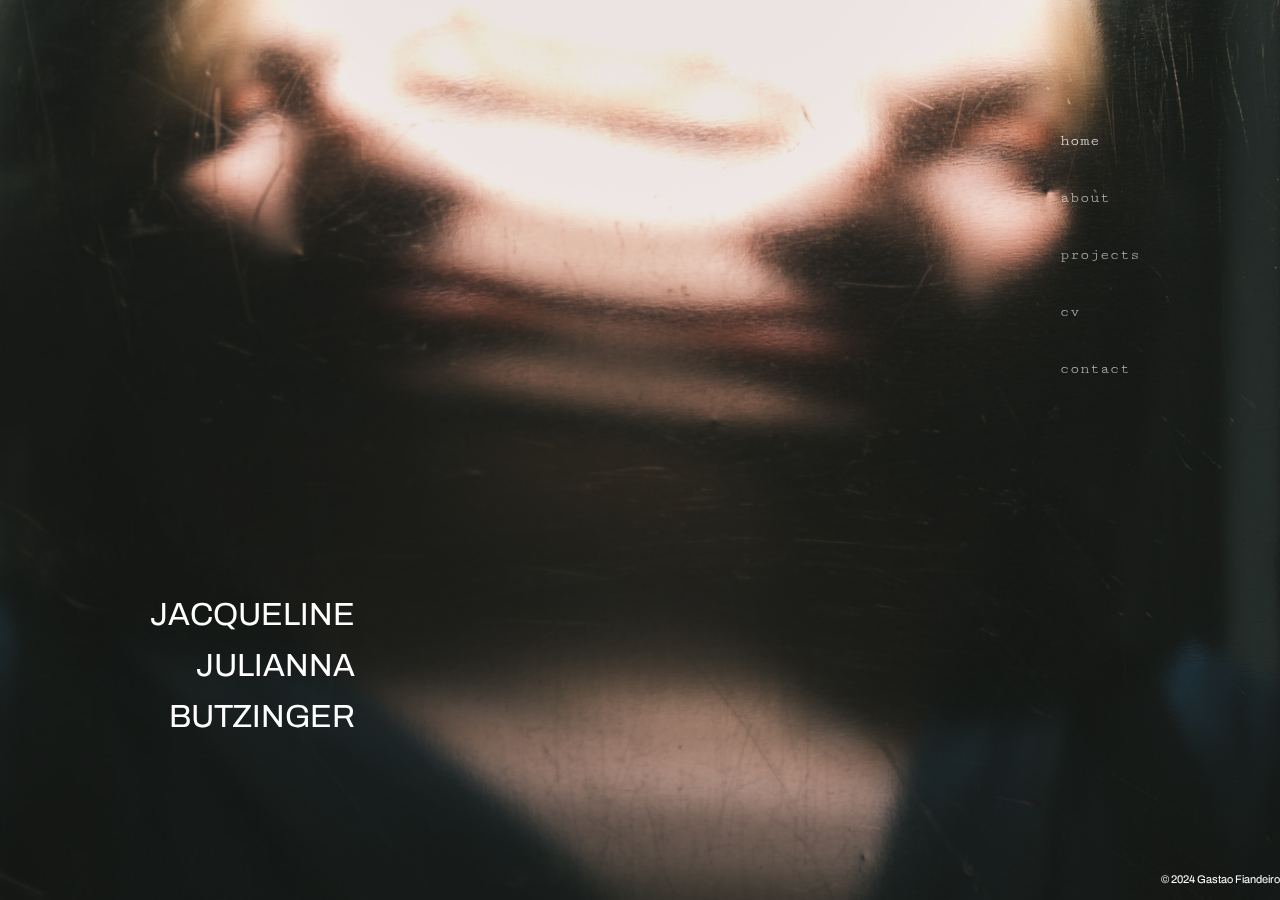
<file: index.html>
<!DOCTYPE html>
<html lang="en">
<head>
    <meta charset="UTF-8">
    <meta name="viewport" content="width=device-width, initial-scale=1.0">
    <title>My Website</title>
    <link rel="preconnect" href="https://fonts.googleapis.com">
    <link rel="preconnect" href="https://fonts.gstatic.com" crossorigin>
    <link href="https://fonts.googleapis.com/css2?family=Archivo:ital,wght@0,100..900;1,100..900&family=Cutive+Mono&display=swap" rel="stylesheet">
    <!-- Link to the external CSS file -->
    <link rel="stylesheet" href="css/style.css">
</head>
<body id="home-page">
    <nav>
        <ul class="nav-bar">
            <li class="active"><a href="#home">home</a></li>
            <li><a href="about.html">about</a></li>
            <li><a href="projects.html">projects</a></li>
            <li><a href="cv.html">cv</a></li>
            <li><a href="contact.html">contact</a></li>
        </ul>
    </nav>
    <header>
        <div class="header-text">
            <p>JACQUELINE</p>
            <p>JULIANNA</p>
            <p>BUTZINGER</p>
        </div>
    </header>
    <main>
    </main>
    <footer class="footer">
        <p>
            <a href="https://www.gastaofiandeiro.com">© 2024 Gastao Fiandeiro</a>
        </p>
    </footer>
</body>
</html>
</file>
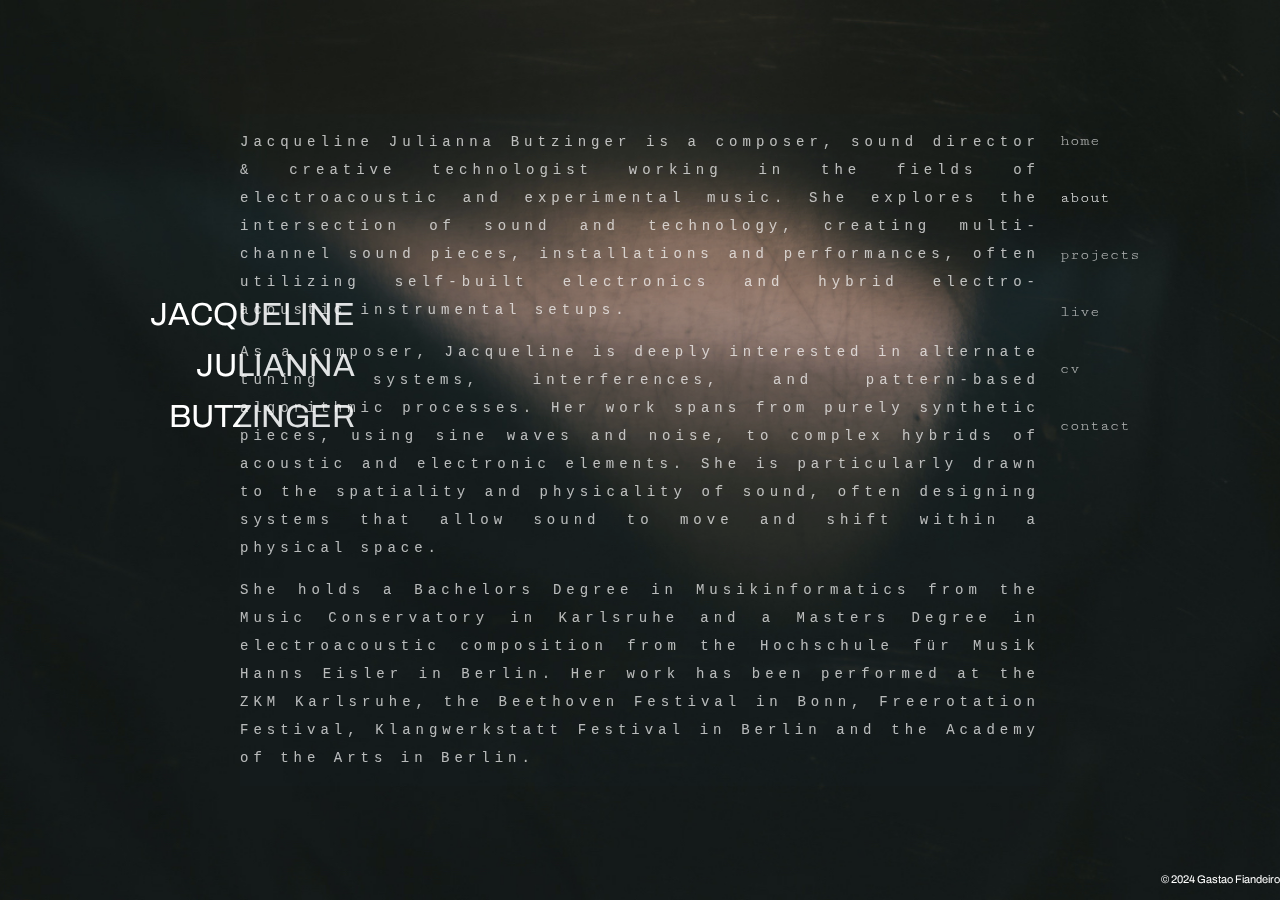
<file: about.html>
<!DOCTYPE html>
<html lang="en">
<head>
    <meta charset="UTF-8">
    <meta name="viewport" content="width=device-width, initial-scale=1.0">
    <title>about</title>
    <link rel="preconnect" href="https://fonts.googleapis.com">
    <link rel="preconnect" href="https://fonts.gstatic.com" crossorigin>
    <link href="https://fonts.googleapis.com/css2?family=Archivo:ital,wght@0,100..900;1,100..900&family=Cutive+Mono&display=swap" rel="stylesheet">
    <!-- Link to the external CSS file -->
    <link rel="stylesheet" href="css/style.css">
</head>
<body id="about">
    <nav>
        <ul class="nav-bar">
            <li><a href="index.html">home</a></li>
            <li class="active"><a href="about.html">about</a></li>
            <li><a href="projects.html">projects</a></li>
            <li><a href="live.html">live</a></li>
            <li><a href="cv.html">cv</a></li>
            <li><a href="contact.html">contact</a></li>
        </ul>
    </nav>
    <header>
        <div class="header-text">
            <p>JACQUELINE</p>
            <p>JULIANNA</p>
            <p>BUTZINGER</p>
        </div>
    </header>
    <main>
        <div id="about-container">
        <section id="about-text">
        <p> Jacqueline Julianna Butzinger is a composer, sound director & creative technologist working in the fields of 
            electroacoustic and experimental music. She explores the intersection of sound and technology, creating multi-channel sound pieces, 
            installations and performances, often utilizing self-built electronics and hybrid electro-acoustic instrumental setups.
        </p>

        <p> As a composer, Jacqueline is deeply interested in alternate tuning systems, interferences, 
            and pattern-based algorithmic processes. Her work spans from purely synthetic pieces, using sine waves and noise, 
            to complex hybrids of acoustic and electronic elements. 
            She is particularly drawn to the spatiality and physicality of sound, often designing systems that allow sound to move and shift within a physical space.

        </p>
        <p> She holds a Bachelors Degree in Musikinformatics from the Music Conservatory in Karlsruhe and a Masters Degree in electroacoustic composition from the Hochschule für Musik Hanns Eisler in Berlin. 
            Her work has been performed at the ZKM Karlsruhe, the Beethoven Festival in Bonn, Freerotation Festival, Klangwerkstatt Festival in Berlin and the Academy of the Arts in Berlin.
        </p>

        </section>
        </div>
    </main>
    <footer class="footer">
        <p>
            <a href="https://www.gastaofiandeiro.com">© 2024 Gastao Fiandeiro</a>
        </p>
    </footer>
</body>
</html>
</file>
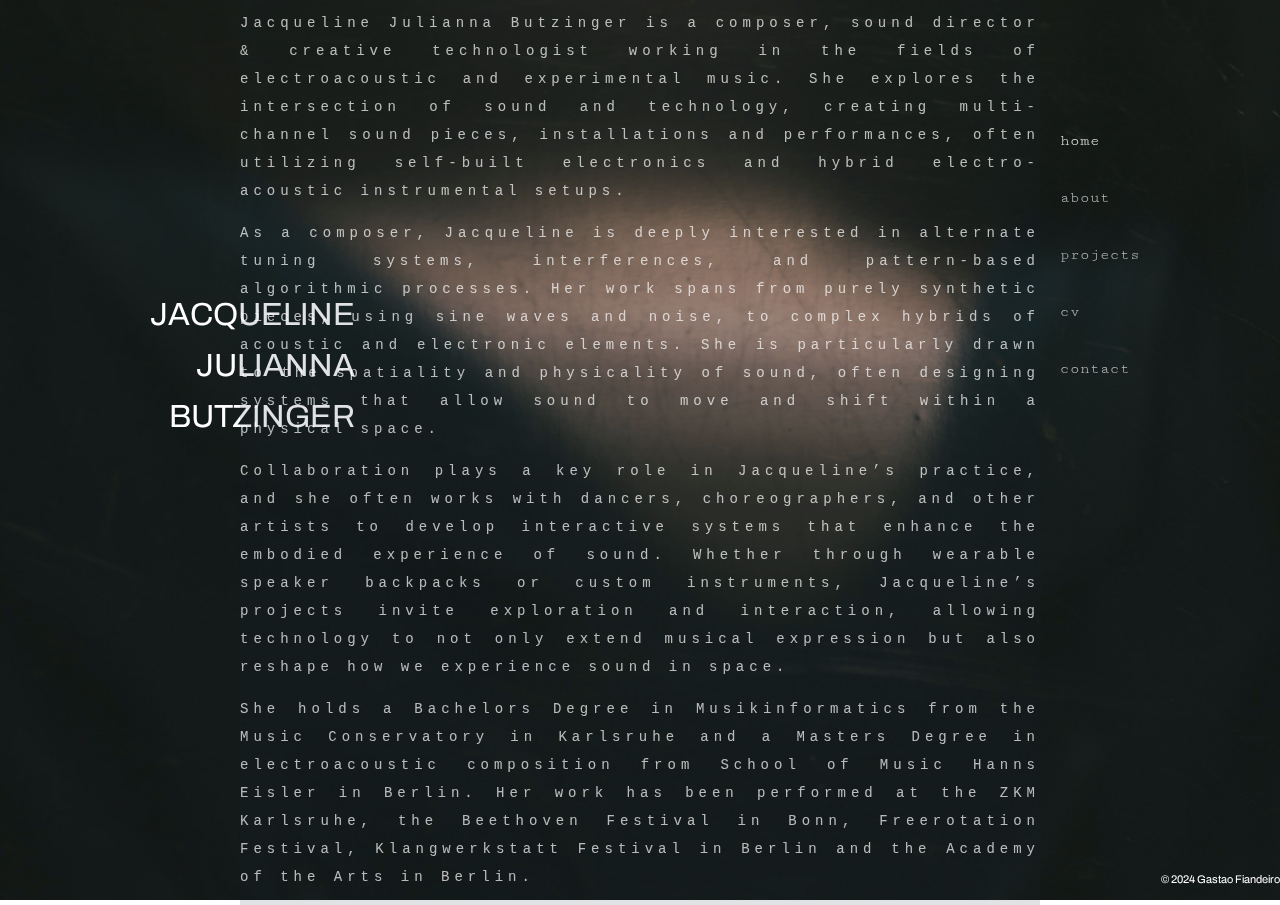
<file: about_copy.html>
<!DOCTYPE html>
<html lang="en">
<head>
    <meta charset="UTF-8">
    <meta name="viewport" content="width=device-width, initial-scale=1.0">
    <title>about</title>
    <link rel="preconnect" href="https://fonts.googleapis.com">
    <link rel="preconnect" href="https://fonts.gstatic.com" crossorigin>
    <link href="https://fonts.googleapis.com/css2?family=Archivo:ital,wght@0,100..900;1,100..900&family=Cutive+Mono&display=swap" rel="stylesheet">
    <!-- Link to the external CSS file -->
    <link rel="stylesheet" href="css/style.css">
</head>
<body id="about">
    <nav>
        <ul class="nav-bar">
            <li class="active"><a href="#home">home</a></li>
            <li><a href="about.html">about</a></li>
            <li><a href="projects.html">projects</a></li>
            <li><a href="cv.html">cv</a></li>
            <li><a href="contact.html">contact</a></li>
        </ul>
    </nav>
    <header>
        <div class="header-text">
            <p>JACQUELINE</p>
            <p>JULIANNA</p>
            <p>BUTZINGER</p>
        </div>
    </header>
    <main>
        <div id="about-container">
        <section id="about-text">
        <p> Jacqueline Julianna Butzinger is a composer, sound director & creative technologist working in the fields of 
            electroacoustic and experimental music. She explores the intersection of sound and technology, creating multi-channel sound pieces, 
            installations and performances, often utilizing self-built electronics and hybrid electro-acoustic instrumental setups.
        </p>

        <p> As a composer, Jacqueline is deeply interested in alternate tuning systems, interferences, 
            and pattern-based algorithmic processes. Her work spans from purely synthetic pieces, using sine waves and noise, 
            to complex hybrids of acoustic and electronic elements. 
            She is particularly drawn to the spatiality and physicality of sound, often designing systems that allow sound to move and shift within a physical space.

        </p>
        <p> Collaboration plays a key role in Jacqueline’s practice, and she often works with dancers, choreographers, 
            and other artists to develop interactive systems 
            that enhance the embodied experience of sound. Whether through wearable speaker backpacks or custom instruments, 
            Jacqueline’s projects invite exploration and interaction, allowing technology to not only extend musical expression but also reshape how we experience sound in space.
        </p>
        <p> She holds a Bachelors Degree in Musikinformatics from the Music Conservatory in Karlsruhe and a Masters Degree in electroacoustic composition from School of Music Hanns Eisler in Berlin. 
            Her work has been performed at the ZKM Karlsruhe, the Beethoven Festival in Bonn, Freerotation Festival, Klangwerkstatt Festival in Berlin and the Academy of the Arts in Berlin.
        </p>

        </section>
        </div>
    </main>
    <footer class="footer">
        <p>
            <a href="https://www.gastaofiandeiro.com">© 2024 Gastao Fiandeiro</a>
        </p>
    </footer>
</body>
</html>
</file>
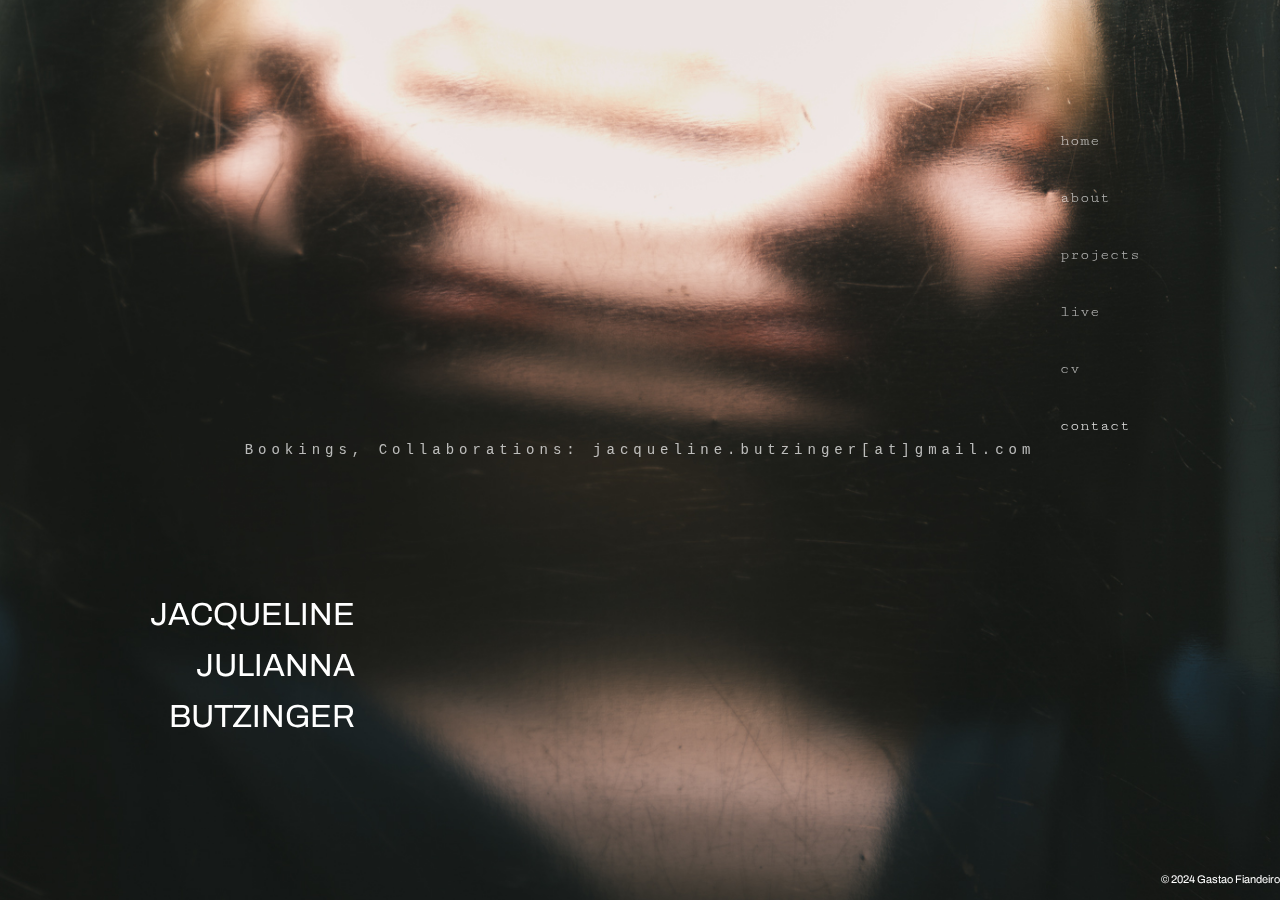
<file: contact.html>
<!DOCTYPE html>
<html lang="en">
<head>
    <meta charset="UTF-8">
    <meta name="viewport" content="width=device-width, initial-scale=1.0">
    <title>My Website</title>
    <link rel="preconnect" href="https://fonts.googleapis.com">
    <link rel="preconnect" href="https://fonts.gstatic.com" crossorigin>
    <link href="https://fonts.googleapis.com/css2?family=Archivo:ital,wght@0,100..900;1,100..900&family=Cutive+Mono&display=swap" rel="stylesheet">
    <!-- Link to the external CSS file -->
    <link rel="stylesheet" href="css/style.css">
</head>
<body id="home-page">
    <nav>
        <ul class="nav-bar">
            <li><a href="index.html">home</a></li>
            <li><a href="about.html">about</a></li>
            <li><a href="projects.html">projects</a></li>
            <li><a href="live.html">live</a></li>
            <li><a href="cv.html">cv</a></li>
            <li class="active"><a href="contact.html">contact</a></li>
        </ul>
    </nav>
    <header>
        <div class="header-text">
            <p>JACQUELINE</p>
            <p>JULIANNA</p>
            <p>BUTZINGER</p>
        </div>
    </header>
    <main>
        <div id="cv-container">
        <p id="contact">Bookings, Collaborations: jacqueline.butzinger[at]gmail.com</p>
        </div>
    </main>
    <footer class="footer">
        <p>
            <a href="https://www.gastaofiandeiro.com">© 2024 Gastao Fiandeiro</a>
        </p>
    </footer>
</body>
</html>
</file>
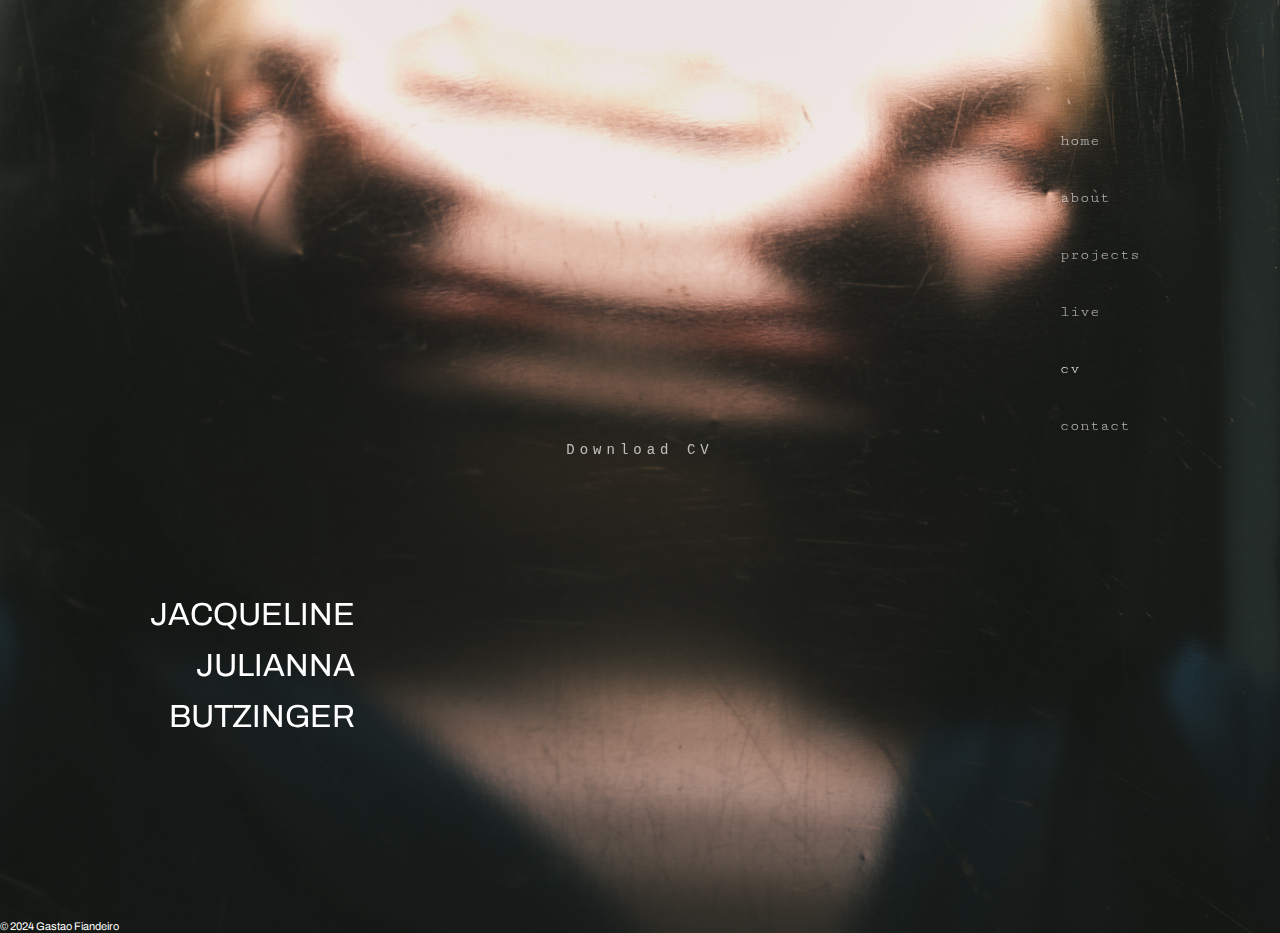
<file: cv.html>
<!DOCTYPE html>
<html lang="en">
<head>
    <meta charset="UTF-8">
    <meta name="viewport" content="width=device-width, initial-scale=1.0">
    <title>cv</title>
    <link rel="preconnect" href="https://fonts.googleapis.com">
    <link rel="preconnect" href="https://fonts.gstatic.com" crossorigin>
    <link href="https://fonts.googleapis.com/css2?family=Archivo:ital,wght@0,100..900;1,100..900&family=Cutive+Mono&display=swap" rel="stylesheet">
    <!-- Link to the external CSS file -->
    <link rel="stylesheet" href="css/style.css">
</head>
<body id="home-page">
    <nav>
        <ul class="nav-bar">
            <li><a href="index.html">home</a></li>
            <li><a href="about.html" class="smooth-scroll">about</a></li>
            <li><a href="projects.html">projects</a></li>
            <li><a href="live.html">live</a></li>
            <li class="active"><a href="cv.html">cv</a></li>
            <li><a href="contact.html">contact</a></li>
        </ul>
    </nav>
    <header>
        <div class="header-text">
            <p>JACQUELINE</p>
            <p>JULIANNA</p>
            <p>BUTZINGER</p>
        </div>
    </header>
    <main>
        <div id="cv-container">
            <p id="contact">Download CV</p>
            </div>
    </main>
    <footer>
        <p>
            <a href="https://www.gastaofiandeiro.com">© 2024 Gastao Fiandeiro</a>
        </p>
    </footer>
</body>
</html>
</file>
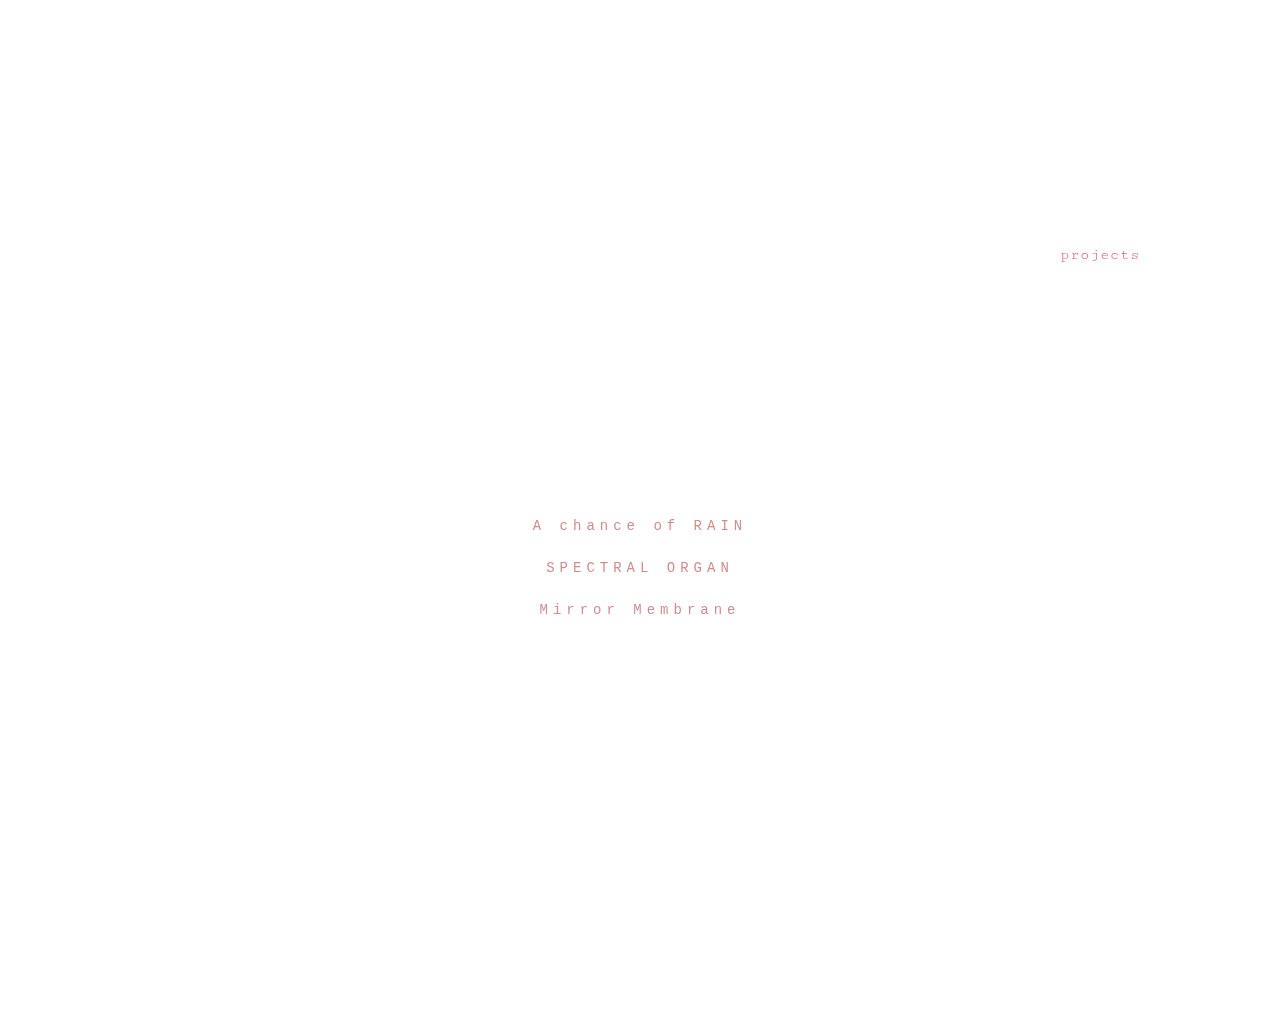
<file: projects.html>
<!DOCTYPE html>
<html lang="en">
<head>
    <meta charset="UTF-8">
    <meta name="viewport" content="width=device-width, initial-scale=1.0">
    <title>My Website</title>
    <link rel="preconnect" href="https://fonts.googleapis.com">
    <link rel="preconnect" href="https://fonts.gstatic.com" crossorigin>
    <link href="https://fonts.googleapis.com/css2?family=Archivo:ital,wght@0,100..900;1,100..900&family=Cutive+Mono&display=swap" rel="stylesheet">
    <!-- Link to the external CSS file -->
    <link rel="stylesheet" href="css/style.css">
</head>
<body class="projects">
    <nav>
        <ul class="nav-bar">
            <li><a href="index.html">home</a></li>
            <li><a href="about.html">about</a></li>
            <li class="active"><a href="projects.html">projects</a></li>
            <li><a href="live.html">live</a></li>
            <li><a href="cv.html">cv</a></li>
            <li><a href="contact.html">contact</a></li>
        </ul>
    </nav>
    <header>
        <div class="header-text">
            <p>JACQUELINE</p>
            <p>JULIANNA</p>
            <p>BUTZINGER</p>
        </div>
    </header>
    <main>
        <div id="cv-container">
            <section id="projects-list">
            <p>A chance of RAIN</p>
            <p>SPECTRAL ORGAN</p>
            <p>Mirror Membrane</p>
                </section>
            </div>
    </main>
    <footer class="footer">
        <p>
            <a href="https://www.gastaofiandeiro.com">© 2024 Gastao Fiandeiro</a>
        </p>
    </footer>
</body>
</html>
</file>
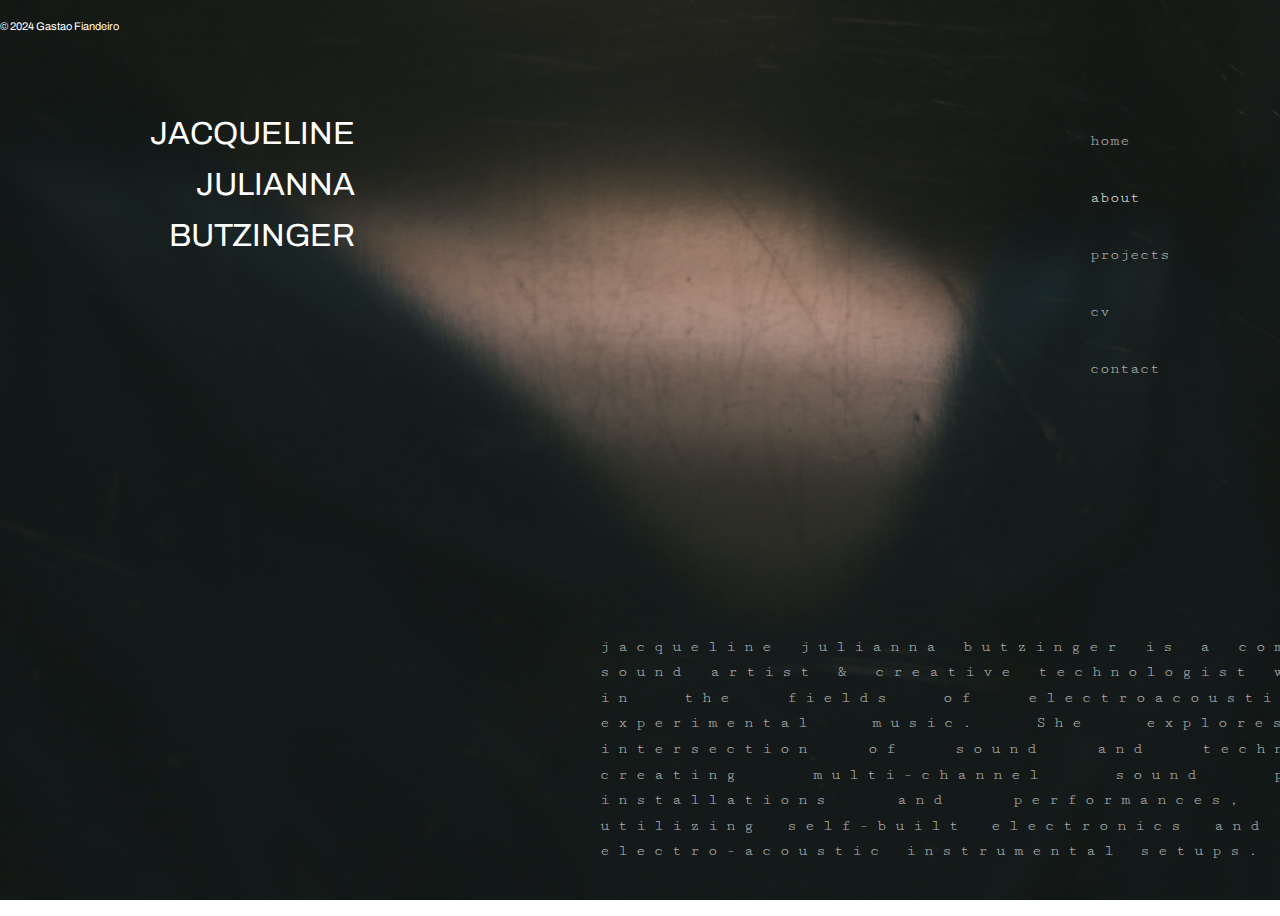
<file: src/about.html>
<!DOCTYPE html>
<html lang="en">
<head>
    <meta charset="UTF-8">
    <meta name="viewport" content="width=device-width, initial-scale=1.0">
    <title>about</title>
    <link rel="preconnect" href="https://fonts.googleapis.com">
    <link rel="preconnect" href="https://fonts.gstatic.com" crossorigin>
    <link href="https://fonts.googleapis.com/css2?family=Archivo:ital,wght@0,100..900;1,100..900&family=Cutive+Mono&display=swap" rel="stylesheet">
    <!-- Link to the external CSS file -->
    <link rel="stylesheet" href="css/style.css">
</head>
<body id="about">
    <nav>
        <ul class="nav-bar">
            <li><a href="index.html">home</a></li>
            <li class="active"><a href="about.html">about</a></li>
            <li><a href="projects.html">projects</a></li>
            <li><a href="cv.html">cv</a></li>
            <li><a href="contact.html">contact</a></li>
        </ul>
    </nav>
    <header>
        <div class="header-text">
            <p>JACQUELINE</p>
            <p>JULIANNA</p>
            <p>BUTZINGER</p>
        </div>
    </header>
    <main>
        <section id="about-text">
        <p> jacqueline julianna butzinger is a composer, sound artist & creative technologist working in the fields of 
            electroacoustic and experimental music. She explores the intersection of sound and technology, creating multi-channel sound pieces, 
            installations and performances, often utilizing self-built electronics and hybrid electro-acoustic instrumental setups.</p>
        </section>
    </main>
    <footer>
        <p>
            <a href="https://www.gastaofiandeiro.com">© 2024 Gastao Fiandeiro</a>
        </p>
    </footer>
</body>
</html>
</file>
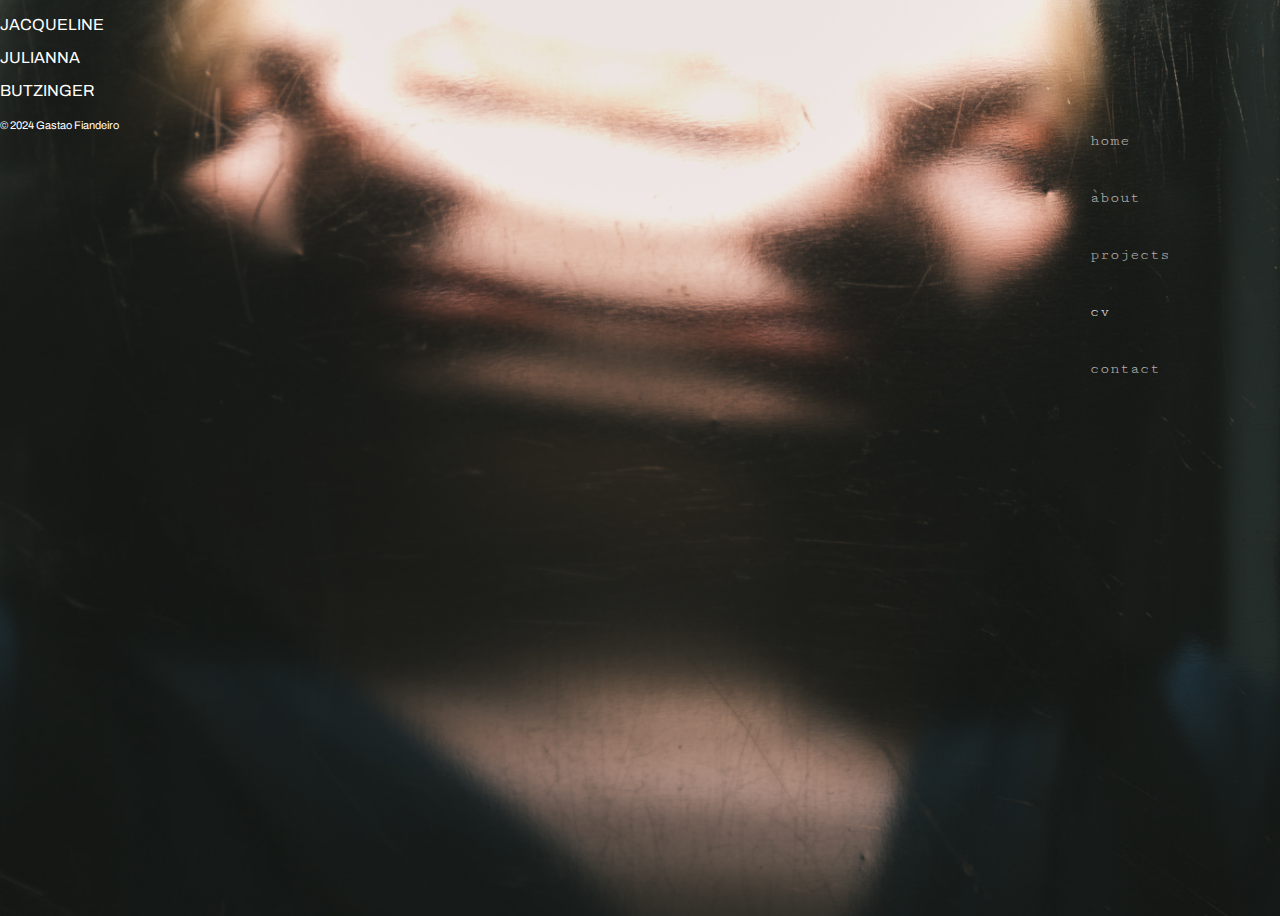
<file: src/cv.html>
<!DOCTYPE html>
<html lang="en">
<head>
    <meta charset="UTF-8">
    <meta name="viewport" content="width=device-width, initial-scale=1.0">
    <title>cv</title>
    <link rel="preconnect" href="https://fonts.googleapis.com">
    <link rel="preconnect" href="https://fonts.gstatic.com" crossorigin>
    <link href="https://fonts.googleapis.com/css2?family=Archivo:ital,wght@0,100..900;1,100..900&family=Cutive+Mono&display=swap" rel="stylesheet">
    <!-- Link to the external CSS file -->
    <link rel="stylesheet" href="css/style.css">
</head>
<body id="cv">
    <nav>
        <ul class="nav-bar">
            <li><a href="index.html">home</a></li>
            <li><a href="about.html">about</a></li>
            <li><a href="projects.html">projects</a></li>
            <li class="active"><a href="cv.html">cv</a></li>
            <li><a href="contact.html">contact</a></li>
        </ul>
    </nav>
    <header>
        <div class="header-text">
            <p>JACQUELINE</p>
            <p>JULIANNA</p>
            <p>BUTZINGER</p>
        </div>
    </header>
    <main>
    </main>
    <footer>
        <p>
            <a href="https://www.gastaofiandeiro.com">© 2024 Gastao Fiandeiro</a>
        </p>
    </footer>
</body>
</html>
</file>
<file: css/style.css>
/* General styles for the body */
/* Default state */
body {
    opacity: 1;
    transition: opacity 0.5s ease, transform 0.5s ease; /* Fade and optional movement */
}

/* Fade-out effect when navigating away */
body.fade-out {
    opacity: 0;
    transform: scale(0.95); /* Optional: Add a scale-down effect */
}

ul {
    list-style-type: none;
    margin: 0;
    padding: 0;
  }

.nav-bar a:hover {
    color: #da506adf; /* Change to your preferred hover color */
}

body.projects .nav-bar a:hover {
    color: #d64f68df; /* Change to your preferred hover color */
}

/* Reset styling for the nav bar */
.nav-bar {
    z-index: 1000; /* A higher z-index than the #about-container */
    list-style: none; /* Remove bullets */
    padding: 0;       /* Remove padding */
    margin: 0;        /* Remove margin */
    position: fixed;
    top: 100px; /* 10px from the top of the page */
    right:100px;  /* Aligns it to the right side */
}

/* Styling for each nav item */
.nav-bar li {
    margin: 1.5rem; /* Space between items */
}

/* Link styling */
.nav-bar a {

    font-family: "Cutive Mono", serif;
    font-style: normal;
    color: #ffffffab;
    text-decoration: none; /* Remove underline */
    font-size: 16px;     /* Adjust font size */
    display: inline-block; /* Allows padding around the link */
    padding: 0.5rem 1rem;  /* Add padding for clickable area */
    transition: color 0.3s ease; /* Smooth transition for hover effect */
}

/* Hover effect */

/* Active page styling */
.nav-bar .active a {
    color: #ffffffdf; /* Change to your preferred active color */
    /* Optional: make the active link bold */
}


/* Active styling projects page */
body.projects .nav-bar a {
    color:  #ffffffdf; /* Change the general text color */
}

body.projects .nav-bar .active a {
    color: #da506adf;
}



html, body {
    margin: 0;
    padding: 0;
    color: #ffffff;
    height: 100%;
}


/* Styling for the header on home page */
#home-page header {
    position: fixed;
    bottom: 150px; /* 10px from the top of the page */
    left: 150px;  /* Aligns it to the right side */
    font-family: 'Archivo', sans-serif;
    font-size: 32px;
    color: rgb(255, 255, 255);
    text-align: right;
}

/* Styling for the header on about page */
#about header {
    position: fixed;
    bottom: 450px; /* 10px from the top of the page */
    left: 150px;  /* Aligns it to the right side */
    font-family: 'Archivo', sans-serif;
    font-size: 32px;
    color: rgb(255, 255, 255);
    text-align: right;
}

.header-text p {
    margin: 1rem 0; /* Space between items */
}

/* Styling for the main content */

#about-container {
    z-index: 1; /* Lower than navbar to ensure navbar is clickable */
    display: flex; /* Enable flexbox layout */
    justify-content: center; /* Center content horizontally */
    align-items: center; /* Center content vertically */
    height: 100vh; /* Full viewport height */
    width: 100%; /* Full width */
    position: relative; /* Ensure proper positioning of child elements */
  }
  
  #about-text {
    max-width: 800px; /* Limit text width */
    width: 100%; /* Make it responsive */
    background: #15272f22;
    font-family: "Courier", serif; /* Use your chosen font */
    color: rgba(255, 255, 255, 0.704); /* Semi-transparent white text */
    text-align: justify; /* Align text for clean edges */
    font-size: 14px; /* Set font size */
    line-height: 2; /* Improve readability */
    letter-spacing: 5px; /* Slight spacing */
  }



#home-page {
    font-family: 'Archivo', sans-serif;
    background-image: url('../img/FULL.jpg');
    margin: 0; /* Remove any default margins around the body */
    padding: 0; /* Remove padding */
    height: 100vh; /* Make sure the body fills the entire viewport height */
    background-size: cover;      /* Ensures the image covers the whole screen */
    background-position: center center; /* Centers the image */
    background-repeat: no-repeat; /* Prevents tiling of the image */
}

#projects {
    font-family: 'Archivo', sans-serif;
    margin: 0; /* Remove any default margins around the body */
    padding: 0; /* Remove padding */
    height: 100vh; /* Make sure the body fills the entire viewport height */
    background-size: cover;      /* Ensures the image covers the whole screen */
    background-position: center center; /* Centers the image */
    background-repeat: no-repeat; /* Prevents tiling of the image */
}


#about {
    font-family: 'Archivo', sans-serif;
    background-image: url('../img/ABOUT_1.jpg');
    margin: 0; /* Remove any default margins around the body */
    padding: 0; /* Remove padding */
    height: 100vh; /* Make sure the body fills the entire viewport height */
    background-size: cover;      /* Ensures the image covers the whole screen */
    background-position: center center; /* Centers the image */
    background-repeat: no-repeat; /* Prevents tiling of the image */
}
#cv {
    font-family: 'Archivo', sans-serif;
    background-image: url('../img/FULL.jpg');
    margin: 0; /* Remove any default margins around the body */
    padding: 0; /* Remove padding */
    height: 100vh; /* Make sure the body fills the entire viewport height */
    background-size: cover;      /* Ensures the image covers the whole screen */
    background-position: center center; /* Centers the image */
    background-repeat: no-repeat; /* Prevents tiling of the image */
}


#cv-container {
    z-index: 1; /* Lower than navbar to ensure navbar is clickable */
    display: flex; /* Enable flexbox layout */
    justify-content: center; /* Center content horizontally */
    align-items: center; /* Center content vertically */
    height: 100vh; /* Full viewport height */
    width: 100%; /* Full width */
    position: relative; /* Ensure proper positioning of child elements */
  }


#contact {
    max-width: 800px; /* Limit text width */
    width: 100%; /* Make it responsive */
    font-family: "Courier", serif; /* Use your chosen font */
    color: rgba(255, 255, 255, 0.704); /* Semi-transparent white text */
    text-align: center; /* Align text for clean edges */
    font-size: 14px; /* Set font size */
    line-height: 2; /* Improve readability */
    letter-spacing: 5px; /* Slight spacing */
}

#projects-list {
    max-width: 800px; /* Limit text width */
    width: 100%; /* Make it responsive */
    font-family: "Courier", serif; /* Use your chosen font */
    color: rgba(190, 92, 92, 0.704); /* Semi-transparent white text */
    text-align: center; /* Align text for clean edges */
    font-size: 14px; /* Set font size */
    line-height: 2; /* Improve readability */
    letter-spacing: 5px; /* Slight spacing */
}

/* Styling for the footer */
footer a {
    text-decoration: none; /* Remove underline */
    color: #ffffff;
    font-family: 'Archivo', sans-serif;
    font-size: 11px;
    padding: 0;
    margin: 0;
   
}

.footer {
    position: fixed; /* Ensures the footer stays in the same spot even when scrolling */
    bottom: 0; /* Aligns it to the bottom */
    right: 0; /* Aligns it to the right */
    padding: 0px; /* Adds spacing */
    font-size: 14px; /* Optional: Font size */
  }
</file>
<file: src/css/style.css>
/* General styles for the body */

ul {
    list-style-type: none;
    margin: 0;
    padding: 0;
  }

/* Reset styling for the nav bar */
.nav-bar {
    list-style: none; /* Remove bullets */
    padding: 0;       /* Remove padding */
    margin: 0;        /* Remove margin */
    position: absolute;
    top: 100px; /* 10px from the top of the page */
    right: 70px;  /* Aligns it to the right side */
}

/* Styling for each nav item */
.nav-bar li {
    margin: 1.5rem; /* Space between items */
}

/* Link styling */
.nav-bar a {

    font-family: "Cutive Mono", serif;
    font-style: normal;
    color: #ffffffab;
    text-decoration: none; /* Remove underline */
    font-size: 16px;     /* Adjust font size */
    display: inline-block; /* Allows padding around the link */
    padding: 0.5rem 1rem;  /* Add padding for clickable area */
    transition: color 0.3s ease; /* Smooth transition for hover effect */
}

/* Hover effect */
.nav-bar a:hover {
    color: #d44b64df; /* Change to your preferred hover color */
}

/* Active page styling */
.nav-bar .active a {
    color: #ffffffe2; /* Change to your preferred active color */
    /* Optional: make the active link bold */
}


html, body {
    margin: 0;
    padding: 0;
    color: #ffffff;
    height: 100%;
}


/* Styling for the header on home page */
#home-page header {
    position: absolute;
    bottom: 150px; /* 10px from the top of the page */
    left: 150px;  /* Aligns it to the right side */
    font-family: 'Archivo', sans-serif;
    font-size: 32px;
    color: rgb(255, 255, 255);
    text-align: right;
}

/* Styling for the header on about page */
#about header {
    position: absolute;
    top: 100px; /* 10px from the top of the page */
    left: 150px;  /* Aligns it to the right side */
    font-family: 'Archivo', sans-serif;
    font-size: 32px;
    color: rgb(255, 255, 255);
    text-align: right;
}

.header-text p {
    margin: 1rem 0; /* Space between items */
}

/* Styling for the main content */
#about-text {
 width: 100%; /* Set the block size relative to the viewport width */
  max-width: 800px; /* Ensure the block doesn’t exceed a specific size */
  margin: 20px auto; /* Center the block and add spacing above and below */
  padding: 0px; /* Add some inner spacing for readability */
  font-family: "Cutive Mono", serif;
  font-style: normal;
  color: #ffffffab;
  letter-spacing: 8px;
  bottom: 0px;
  text-align: justify;
font-size: 16px;     /* Adjust font size */
 position: absolute;
line-height: 1.6;
left: 600px;
}


#home-page {
    font-family: 'Archivo', sans-serif;
    background-image: url('../img/FULL.jpg');
    margin: 0; /* Remove any default margins around the body */
    padding: 0; /* Remove padding */
    height: 100vh; /* Make sure the body fills the entire viewport height */
    background-size: cover;      /* Ensures the image covers the whole screen */
    background-position: center center; /* Centers the image */
    background-repeat: no-repeat; /* Prevents tiling of the image */
}


#about {
    font-family: 'Archivo', sans-serif;
    background-image: url('../img/ABOUT_1.jpg');
    margin: 0; /* Remove any default margins around the body */
    padding: 0; /* Remove padding */
    height: 100vh; /* Make sure the body fills the entire viewport height */
    background-size: cover;      /* Ensures the image covers the whole screen */
    background-position: center center; /* Centers the image */
    background-repeat: no-repeat; /* Prevents tiling of the image */
}
#cv {
    font-family: 'Archivo', sans-serif;
    background-image: url('../img/FULL.jpg');
    margin: 0; /* Remove any default margins around the body */
    padding: 0; /* Remove padding */
    height: 100vh; /* Make sure the body fills the entire viewport height */
    background-size: cover;      /* Ensures the image covers the whole screen */
    background-position: center center; /* Centers the image */
    background-repeat: no-repeat; /* Prevents tiling of the image */
}

/* Styling for the footer */
footer a {
    text-decoration: none; /* Remove underline */
    color: #ffffff;
    font-family: 'Archivo', sans-serif;
    font-size: 11px;
    padding: 0;
    margin: 0;
   
}
</file>
